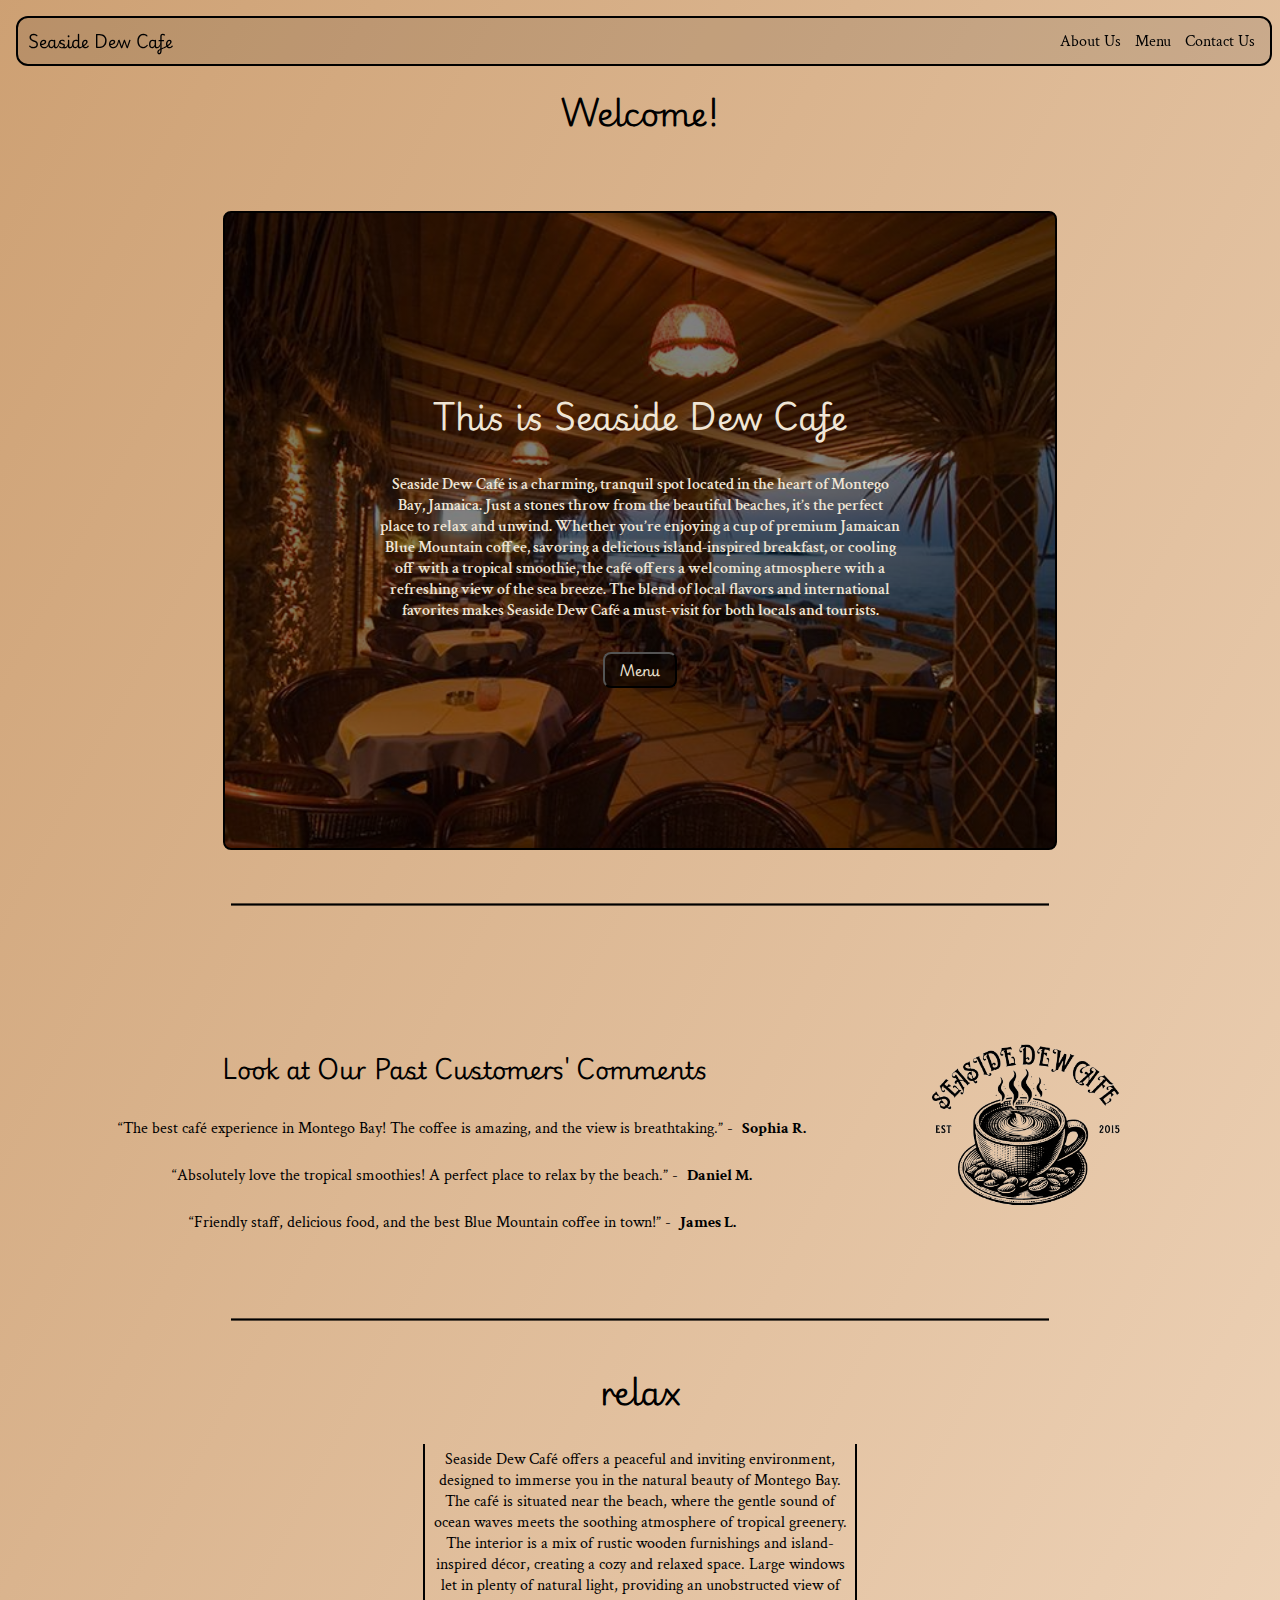
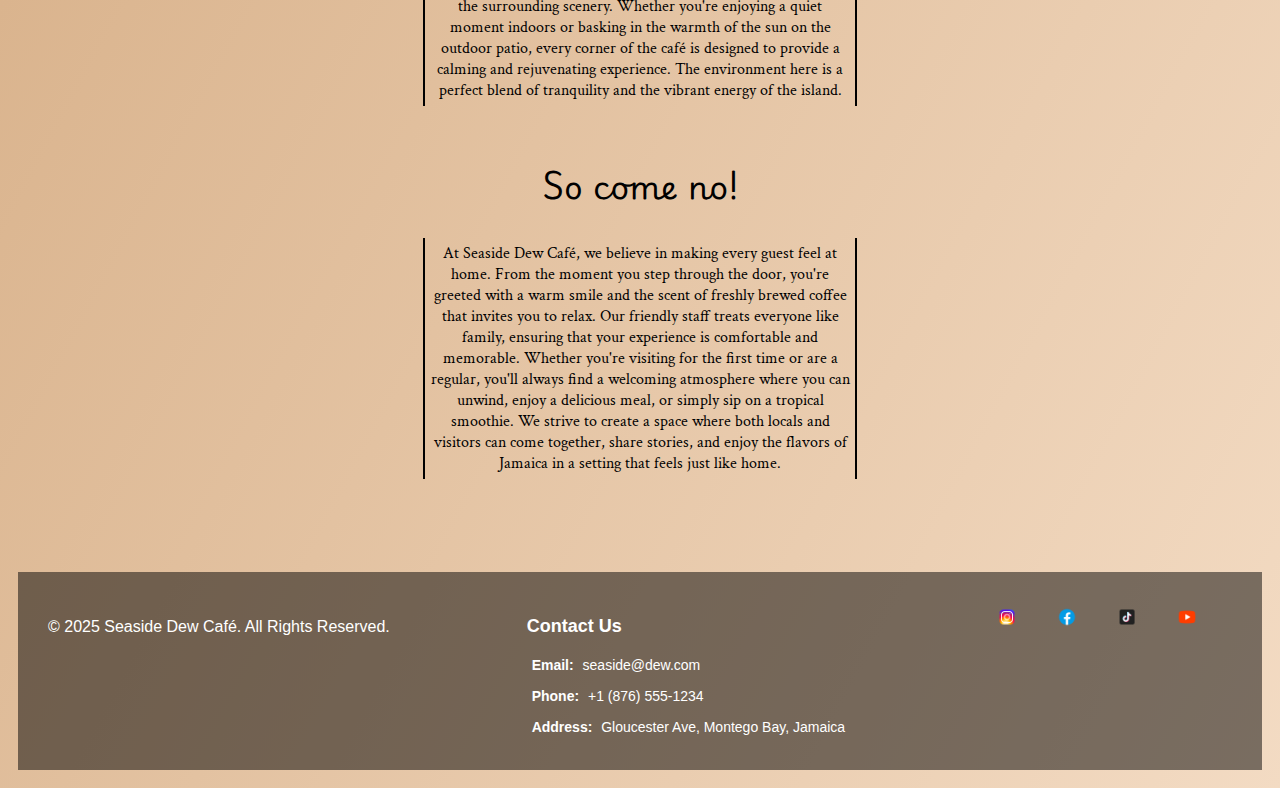
<file: index.html>
<!DOCTYPE html>
<html lang="en">
<head>
    <link rel="icon" href="logos-html/Untitled_Project_-_Coffee_Roaster_Logo_Design_Template-removebg-preview.png">
    <meta charset="UTF-8">
    <meta name="author" content="Temonty Grant">
    <meta name="viewport" content="width=device-width, initial-scale=1.0">
    <meta name="description" content="Seaside Dew Café in Montego Bay offers a peaceful escape with Jamaican-inspired dishes, refreshing drinks, and the perfect spot to relax by the beach.">
    <link rel="stylesheet" href="CSS files/index.css">
    <title>Seaside Dew Cafe</title>
</head>

<body>

    <header class="header">
        <a href="index.html" class="logo">Seaside Dew Cafe</a>

        <nav class="navbar">
            <a href="about.html">About Us</a>
            <a href="menu.html">Menu</a>
            <a href="contact.html">Contact Us</a>
        </nav>
    </header><br><br>

    <div class="welcome"><h1>Welcome!</h1></div><br><br>

    <div class="hero">
        <section class="cafe-description-comments">
            <h1>This is Seaside Dew Cafe</h1>
            <p>Seaside Dew Café is a charming, tranquil spot located in the heart of Montego Bay, 
            Jamaica. Just a stones throw from the beautiful beaches, it’s the perfect place to relax and unwind.
            Whether you’re enjoying a cup of premium Jamaican Blue Mountain coffee, savoring a delicious island-inspired breakfast, 
            or cooling off with a tropical smoothie, the café offers a welcoming atmosphere with a refreshing view of the sea breeze. 
            The blend of local flavors and international favorites makes Seaside Dew Café a must-visit for both locals and tourists.</p>

            <div class="Menu-button">
                <section class="Menu">
                    <button>
                        <a href="menu.html" class="btn2"><span class="spn2">Menu</span></a>
                    </button> 
                </section>
            </div>
        </section>
    </div><br><br>
    <hr>
        
            <br><br><br>
            <section class="customer-reviews">
                <div class="reviews-text">
                    <h2>Look at Our Past Customers' Comments</h2>
                    <p>“The best café experience in Montego Bay! The coffee is amazing, and the view is breathtaking.” - <strong>Sophia R.</strong></p>
                    <p>“Absolutely love the tropical smoothies! A perfect place to relax by the beach.” - <strong>Daniel M.</strong></p>
                    <p>“Friendly staff, delicious food, and the best Blue Mountain coffee in town!” - <strong>James L.</strong></p>
                </div>
                <div class="reviews-image">
                    <a href="https://youtu.be/LVSOL79Gj2g?si=0lL3K0hnIs6SagCR"><img src="logos-html/Untitled_Project_-_Coffee_Roaster_Logo_Design_Template-removebg-preview.png" alt="logo"></a>
                </div>
            </section>
            <hr>

        <section class="cafe-environment">
            <h1>relax</h1>
            <p>Seaside Dew Café offers a peaceful and inviting environment, designed to immerse you in the natural beauty of 
                Montego Bay. The café is situated near the beach, where the gentle sound of ocean waves meets the soothing 
                atmosphere of tropical greenery. The interior is a mix of rustic wooden furnishings and island-inspired décor, 
                creating a cozy and relaxed space. Large windows let in plenty of natural light, providing an unobstructed view of the
                 surrounding scenery. Whether you're enjoying a quiet moment indoors or basking in the warmth of the sun on the outdoor patio, 
                 every corner of the café is designed to provide a calming and rejuvenating experience. 
                The environment here is a perfect blend of tranquility and the vibrant energy of the island.</p>
            </section>

        <section class="cafe-welcome">
            <h1>So come no!</h1>
            <p>At Seaside Dew Café, we believe in making every guest feel at home. From the moment you step through the door, 
                you're greeted with a warm smile and the scent of freshly brewed coffee that invites you to relax. Our friendly staff treats
                 everyone like family, ensuring that your experience is comfortable and memorable. Whether you're visiting for the first time or are a 
                 regular, you'll always find a welcoming atmosphere where you can unwind, enjoy a delicious meal, or simply sip on a tropical smoothie. We strive to
                  create a space where both locals and visitors can come together,
                 share stories, and enjoy the flavors of Jamaica in a setting that feels just like home.</p>
        </section>
       <br><br><br><br>


    <footer>
        <section class="All-Rights Reserved">
            <p>&copy; 2025 Seaside Dew Café. All Rights Reserved.</p>
        </section>

        <section class="contact-info">
            <h2>Contact Us</h2>
            <p><strong>Email:</strong> seaside@dew.com</p>
            <p><strong>Phone:</strong> +1 (876) 555-1234</p>
            <p><strong>Address:</strong> Gloucester Ave, Montego Bay, Jamaica</p>
        </section>
        
        <section class="social-media">
            <a href="https://www.instagram.com/accounts/login/">
                <img src="png/icons8-instagram-48.png" alt="Instagram" height="20px" width="20px">
            </a>
            <a href="https://www.facebook.com/login">
                <img src="png/icons8-facebook-48.png" alt="Facebook" height="20px" width="20px">
            </a>
            <a href="https://www.tiktok.com/login">
                <img src="png/icons8-tiktok-48.png" alt="TikTok" height="20px" width="20px">
            </a>
            <a href="https://www.youtube.com/signin">
                <img src="png/icons8-youtube-48.png" alt="Youtube" height="20px" width="20px">
            </a>
        </section>

</body>
</html>
</file>
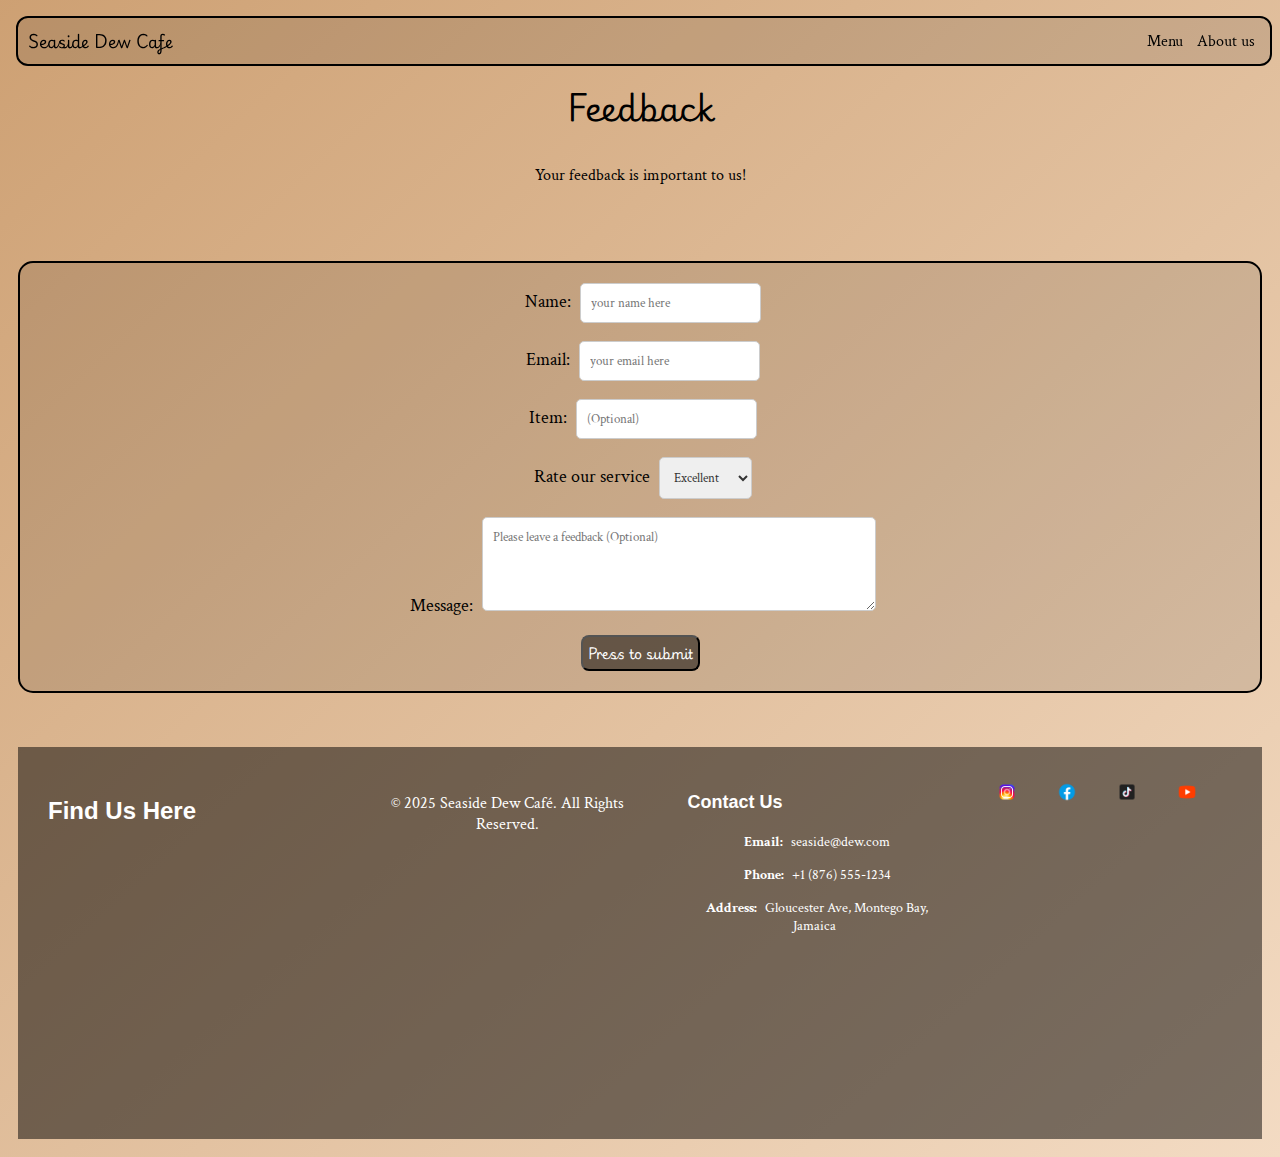
<file: contact.html>
<!DOCTYPE html>
<html lang="en">
  <head>
    <link
      rel="icon"
      href="logos-html/Untitled_Project_-_Coffee_Roaster_Logo_Design_Template-removebg-preview.png"
    />
    <meta charset="UTF-8" />
    <meta name="author" content="Temonty Grant" />
    <meta name="viewport" content="width=device-width, initial-scale=1.0" />
    <meta
      name="description"
      content="Seaside Dew Café in Montego Bay offers a peaceful escape with Jamaican-inspired dishes, refreshing drinks, and the perfect spot to relax by the beach."
    />
    <link rel="stylesheet" href="CSS files/contact.css" />
    <title>Seaside Dew Cafe</title>
  </head>
  <body>
    <header class="header">
      <a href="Index.html" class="logo">Seaside Dew Cafe</a>

      <nav class="navbar">
        <a href="menu.html">Menu</a>
        <a href="about.html">About us</a>
      </nav>
    </header>
    <br /><br />

    <h1>Feedback</h1>
    <p>Your feedback is important to us!</p>
    <br /><br /><br />
    <div class="wrapper">
      <div class="submit-feedback">
        <section class="feedback">
          <form action="page.html" method="post">
            <label for="name">Name:</label>
            <input
              type="text"
              id="name"
              name="name"
              placeholder="your name here"
              required
            />
            <br /><br />

            <label for="email">Email:</label>
            <input
              type="email"
              name="email"
              id="email"
              placeholder="your email here"
              required
            />
            <br /><br />

            <label for="item">Item:</label>
            <input type="text" name="item" id="item" placeholder="(Optional)" />
            <br /><br />

            <label for="quality-of-service">Rate our service</label>
            <select name="quality-of-service" id="quality-of-service">
              <option value="5">Excellent</option>
              <option value="4">Good</option>
              <option value="3">Average</option>
              <option value="2">Poor</option>
              <option value="1">Very Poor</option>
            </select>
            <br /><br />

            <label for="message">Message:</label>
            <textarea
              name="message"
              id="message"
              rows="4"
              cols="50"
              placeholder="Please leave a feedback (Optional)"
            ></textarea>
            <br /><br />

            <button type="submit">Press to submit</button>
          </form>
        </section>
      </div>
    </div>
    <br /><br /><br />

    <footer>
      <aside>
        <h2>Find Us Here</h2>
        <iframe
          src="https://www.google.com/maps/embed?pb=!1m18!1m12!1m3!1d3763.0302121929397!2d-77.92787652409134!3d18.476991971200047!2m3!1f0!2f0!3f0!3m2!1i1024!2i768!4f13.1!3m3!1m2!1s0x8eda2ab76931046d%3A0x449f6a9941c0b08b!2sGloucester%20Ave%2C%20Montego%20Bay%2C%20Jamaica!5e0!3m2!1sen!2sjm!4v1709412345678!5m2!1sen!2sjm"
          width="300"
          height="250"
          style="border: 0"
          allowfullscreen=""
          loading="lazy"
          referrerpolicy="no-referrer-when-downgrade"
        >
        </iframe>
      </aside>

      <section class="All-Rights Reserved">
        <p>&copy; 2025 Seaside Dew Café. All Rights Reserved.</p>
      </section>

      <section class="contact-info">
        <h2>Contact Us</h2>
        <p><strong>Email:</strong> seaside@dew.com</p>
        <p><strong>Phone:</strong> +1 (876) 555-1234</p>
        <p><strong>Address:</strong> Gloucester Ave, Montego Bay, Jamaica</p>
      </section>

      <section class="social-media">
        <a href="https://www.instagram.com/accounts/login/">
          <img
            src="png/icons8-instagram-48.png"
            alt="Instagram"
            height="20px"
            width="20px"
          />
        </a>
        <a href="https://www.facebook.com/login">
          <img
            src="png/icons8-facebook-48.png"
            alt="Facebook"
            height="20px"
            width="20px"
          />
        </a>
        <a href="https://www.tiktok.com/login">
          <img
            src="png/icons8-tiktok-48.png"
            alt="TikTok"
            height="20px"
            width="20px"
          />
        </a>
        <a href="https://www.youtube.com/signin">
          <img
            src="png/icons8-youtube-48.png"
            alt="Youtube"
            height="20px"
            width="20px"
          />
        </a>
      </section>
    </footer>
  </body>
</html>
</file>
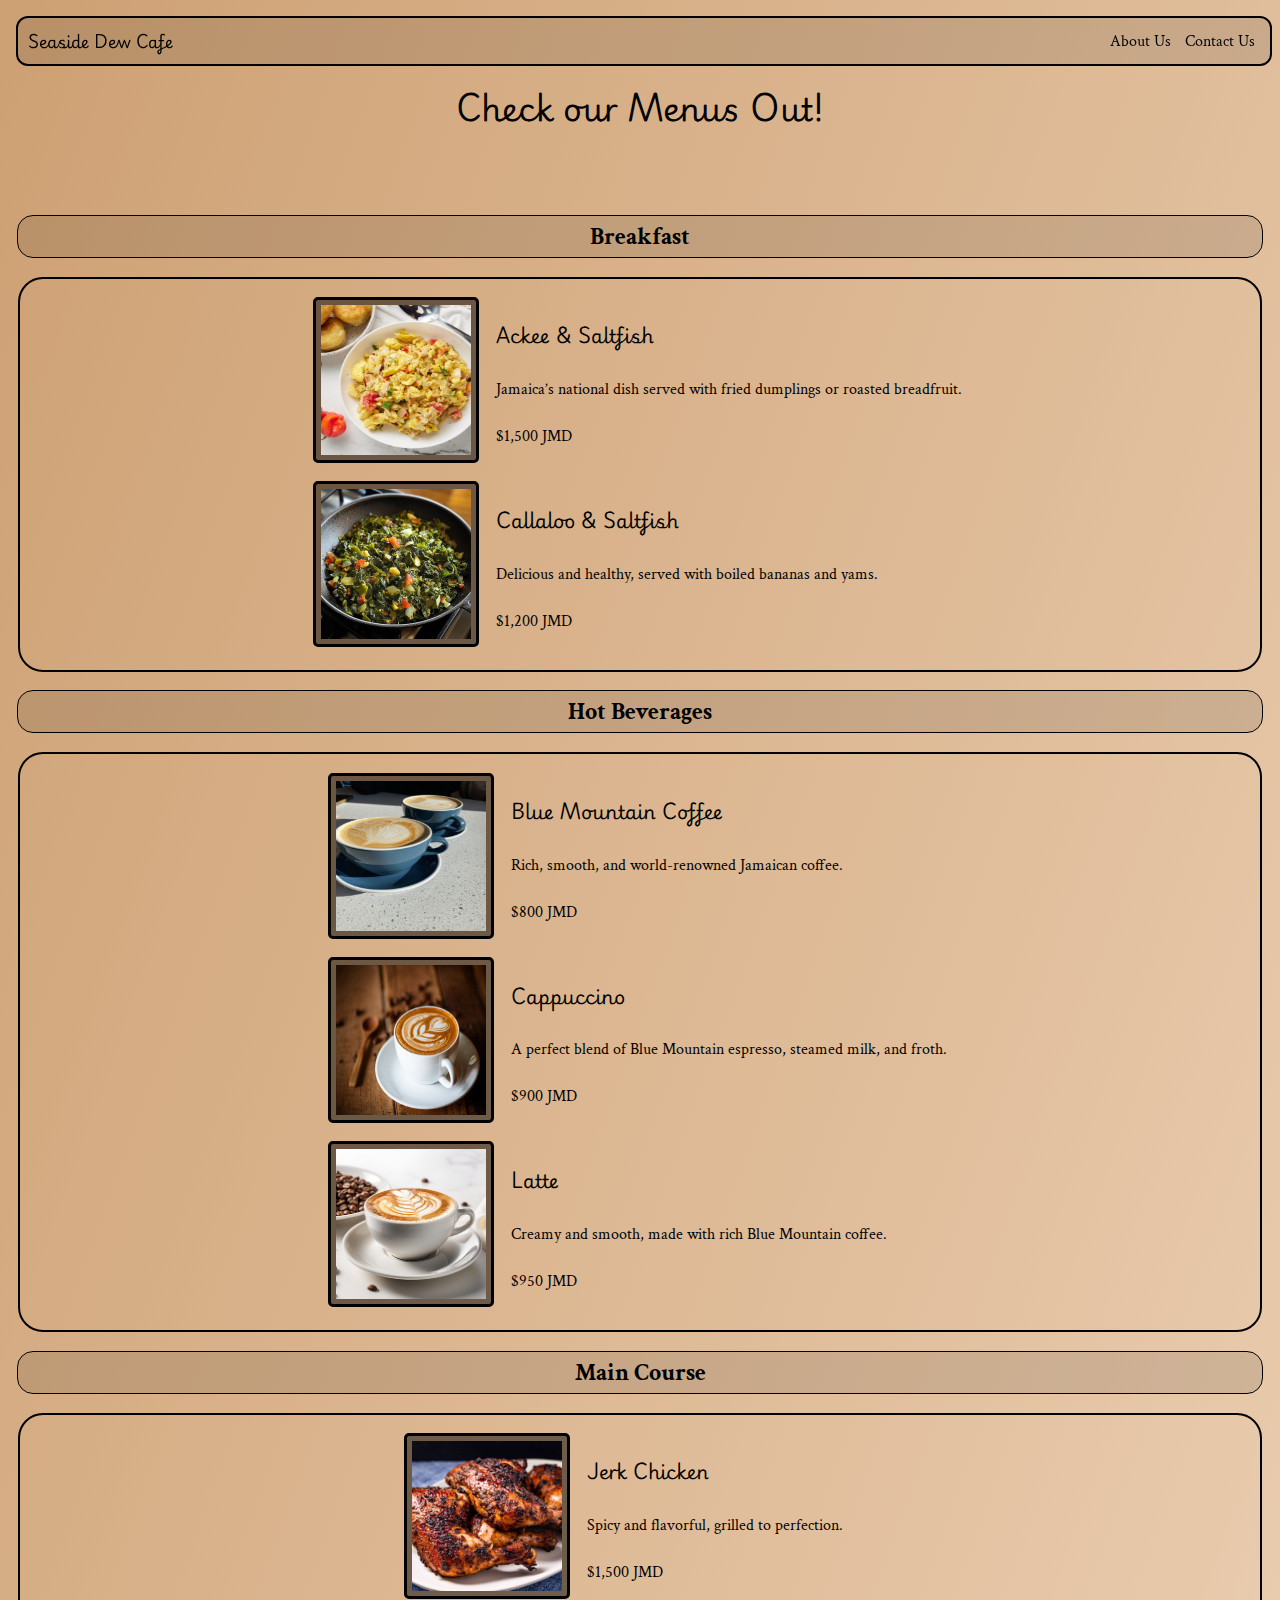
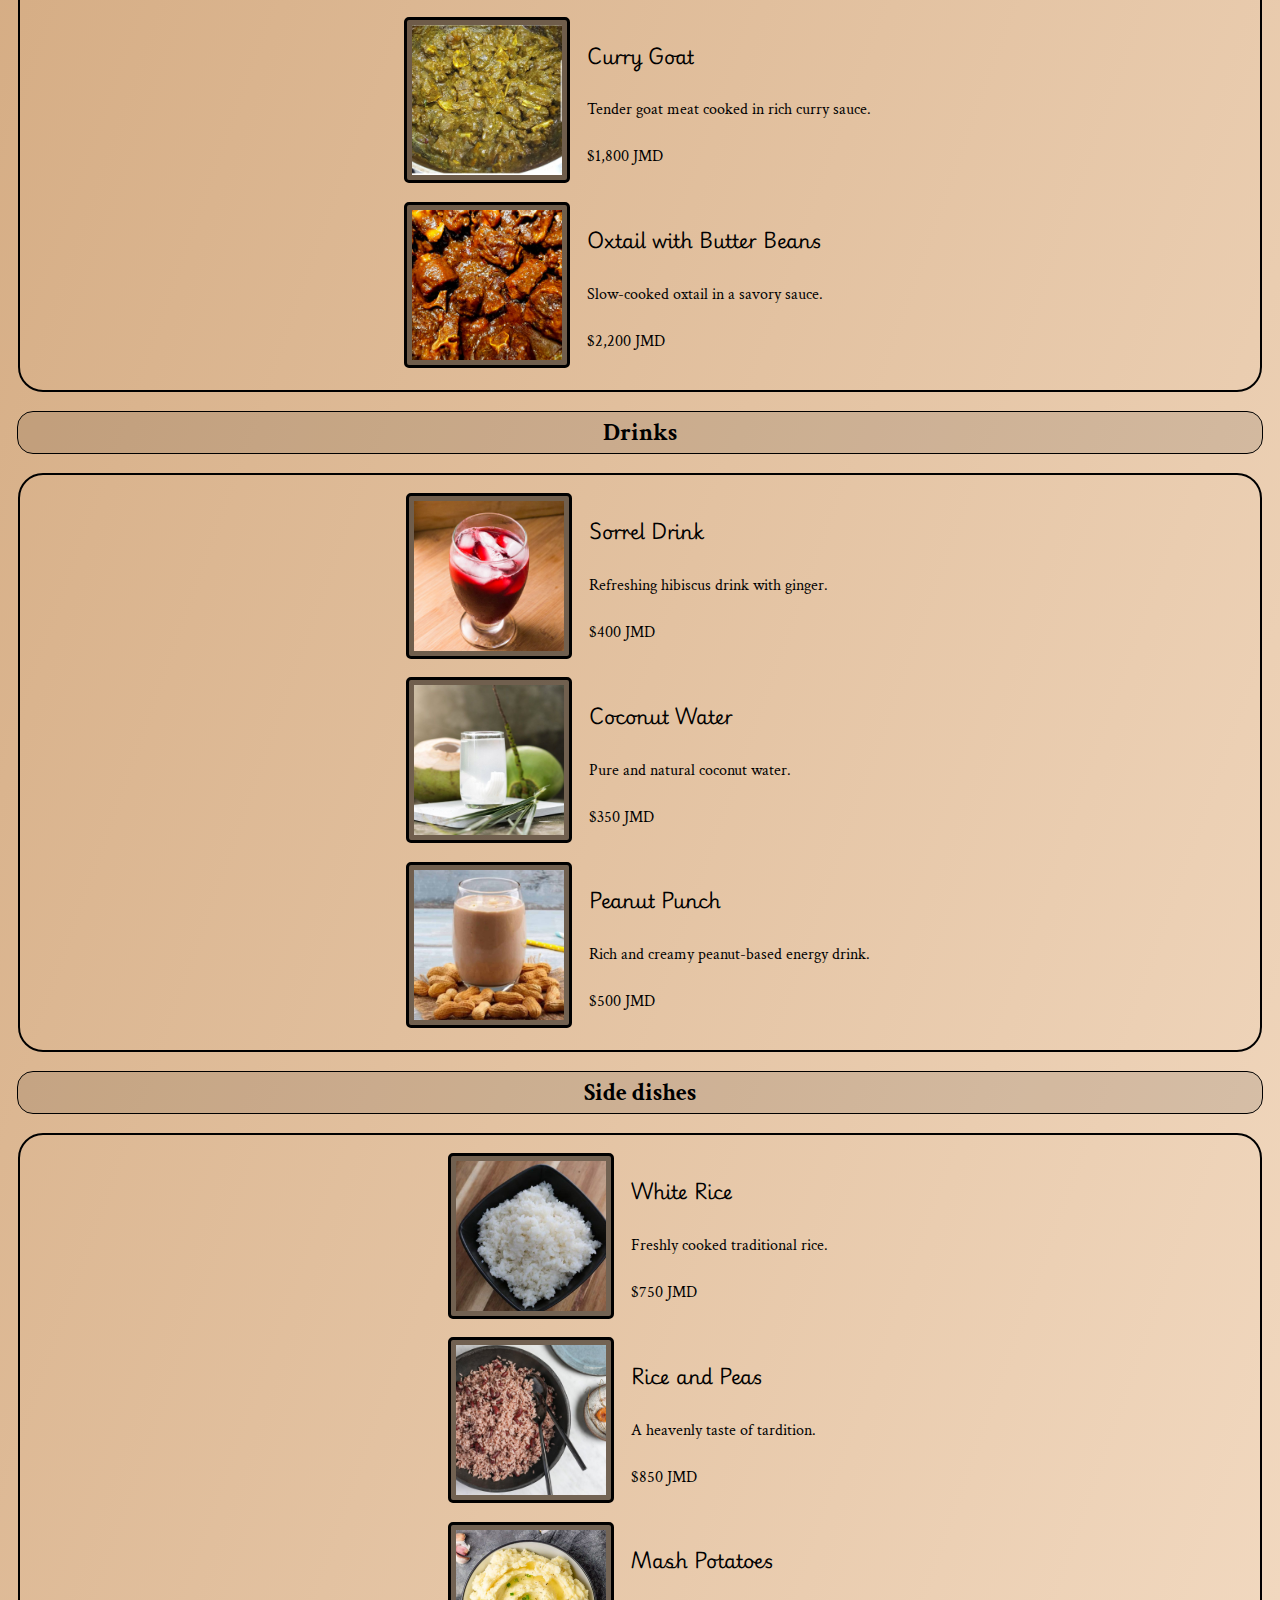
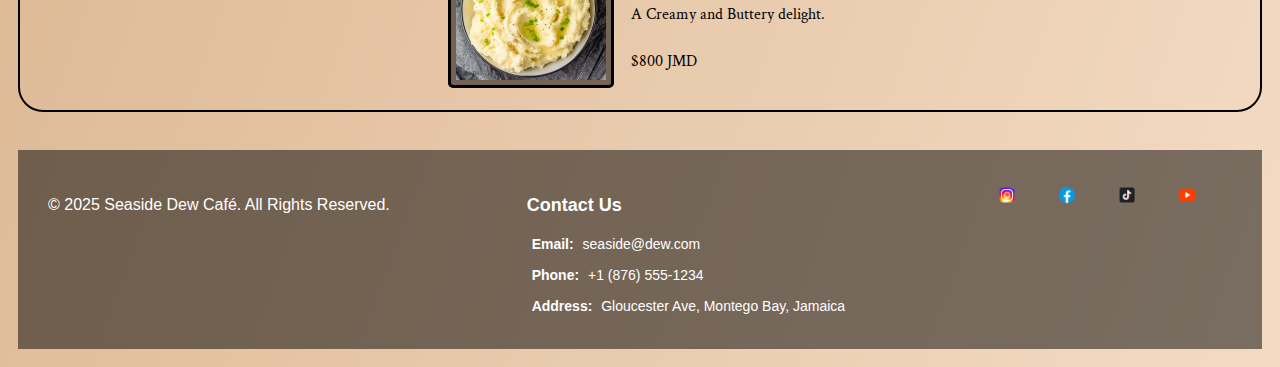
<file: menu.html>
<!DOCTYPE html>
<html lang="en">
<head>
    <link rel="icon" href="logos-html/Untitled_Project_-_Coffee_Roaster_Logo_Design_Template-removebg-preview.png">
    <meta charset="UTF-8">
    <meta name="author" content="Temonty Grant">
    <meta name="viewport" content="width=device-width, initial-scale=1.0">
    <meta name="description" content="Seaside Dew Café in Montego Bay offers a peaceful escape with Jamaican-inspired dishes, refreshing drinks, and the perfect spot to relax by the beach.">
    <link rel="stylesheet" href="CSS files/menu.css">
    <title>Seaside Dew Cafe</title>
</head>
<body>
    <header class="header">
        <a href="Index.html" class="logo">Seaside Dew Cafe</a>

        <nav class="navbar">
            <a href="about.html">About Us</a>
            <a href="contact.html">Contact Us</a>
        </nav>
    </header><br><br>

    <h1>Check our Menus Out!</h1><br><br>

    <h2 class="category-title">Breakfast</h2>
    <table class="menu-table">
        <tr>
            <td><img src="image-html/Ackee & Saltfish.jpg" alt="Ackee & Saltfish"></td>
            <td>
                <h3>Ackee & Saltfish</h3>
                <p>Jamaica’s national dish served with fried dumplings or roasted breadfruit.</p>
                <p class="price">$1,500 JMD</p>
            </td>
        </tr>
        <tr>
            <td><img src="image-html/Callaloo.jpg" alt="Callaloo & Saltfish"></td>
            <td>
                <h3>Callaloo & Saltfish</h3>
                <p>Delicious and healthy, served with boiled bananas and yams.</p>
                <p class="price">$1,200 JMD</p>
            </td>
        </tr>
    </table>

    <h2 class="category-title">Hot Beverages</h2>
    <table class="menu-table">
        <tr>
            <td><img src="image-html/Blue Mountain Cafe.jpg" alt="Blue Mountain Coffee"></td>
            <td>
                <h3>Blue Mountain Coffee</h3>
                <p>Rich, smooth, and world-renowned Jamaican coffee.</p>
                <p class="price">$800 JMD</p>
            </td>
        </tr>
        <tr>
            <td><img src="image-html/Cappucino.jpg" alt="Cappuccino"></td>
            <td>
                <h3>Cappuccino</h3>
                <p>A perfect blend of Blue Mountain espresso, steamed milk, and froth.</p>
                <p class="price">$900 JMD</p>
            </td>
        </tr>
        <tr>
            <td><img src="image-html/latte.jpg" alt="Latte"></td>
            <td>
                <h3>Latte</h3>
                <p>Creamy and smooth, made with rich Blue Mountain coffee.</p>
                <p class="price">$950 JMD</p>
            </td>
        </tr>
    </table>

    <h2 class="category-title">Main Course</h2>
    <table class="menu-table">
        <tr>
            <td><img src="image-html/Jerk Chicken.jpg" alt="Jerk Chicken"></td>
            <td>
                <h3>Jerk Chicken</h3>
                <p>Spicy and flavorful, grilled to perfection.</p>
                <p class="price">$1,500 JMD</p>
            </td>
        </tr>
        <tr>
            <td><img src="image-html/curry goat.jpg" alt="Curry Goat"></td>
            <td>
                <h3>Curry Goat</h3>
                <p>Tender goat meat cooked in rich curry sauce.</p>
                <p class="price">$1,800 JMD</p>
            </td>
        </tr>
        <tr>
            <td><img src="image-html/Oxtail.jpg" alt="Oxtail with Butter Beans"></td>
            <td>
                <h3>Oxtail with Butter Beans</h3>
                <p>Slow-cooked oxtail in a savory sauce.</p>
                <p class="price">$2,200 JMD</p>
            </td>
        </tr>
    </table>

    <h2 class="category-title">Drinks</h2>
    <table class="menu-table">
        <tr>
            <td><img src="image-html/Sorrel.jpg" alt="Sorrel"></td>
            <td>
                <h3>Sorrel Drink</h3>
                <p>Refreshing hibiscus drink with ginger.</p>
                <p class="price">$400 JMD</p>
            </td>
        </tr>
        <tr>
            <td><img src="image-html/Coconutwater.jpg" alt="Coconut Water"></td>
            <td>
                <h3>Coconut Water</h3>
                <p>Pure and natural coconut water.</p>
                <p class="price">$350 JMD</p>
            </td>
        </tr>
        <tr>
            <td><img src="image-html/Peanut Punch.jpg" alt="Peanut Punch"></td>
            <td>
                <h3>Peanut Punch</h3>
                <p>Rich and creamy peanut-based energy drink.</p>
                <p class="price">$500 JMD</p>
            </td>
        </tr>
    </table>

    <h2 class="category-title">Side dishes</h2>
    <table class="menu-table">
        <tr>
            <td><img src="image-html/white rice.jpg" alt="White Rice"></td>
            <td>
                <h3>White Rice</h3>
                <p>Freshly cooked traditional rice.</p>
                <p class="price">$750 JMD</p>
            </td>
        </tr>
        <tr>
            <td><img src="image-html/Rice & Peas.jpg" alt="Rice & Peas"></td>
            <td>
                <h3>Rice and Peas</h3>
                <p>A heavenly taste of tardition.</p>
                <p class="price">$850 JMD</p>
            </td>
        </tr>
        <tr>
            <td><img src="image-html/mashed potato.jpg" alt="Mashed Potato"></td>
            <td>
                <h3>Mash Potatoes</h3>
                <p>A Creamy and Buttery delight.</p>
                <p class="price">$800 JMD</p>
            </td>
        </tr>
    </table><br>

    <footer>
        <section class="All-Rights Reserved">
            <p>&copy; 2025 Seaside Dew Café. All Rights Reserved.</p>
        </section>

        <section class="contact-info">
            <h2>Contact Us</h2>
            <p><strong>Email:</strong> seaside@dew.com</p>
            <p><strong>Phone:</strong> +1 (876) 555-1234</p>
            <p><strong>Address:</strong> Gloucester Ave, Montego Bay, Jamaica</p>
        </section>

        <section class="social-media">
            <a href="https://www.instagram.com/accounts/login/">
                <img src="png/icons8-instagram-48.png" alt="Instagram" height="20px" width="20px">
            </a>
            <a href="https://www.facebook.com/login">
                <img src="png/icons8-facebook-48.png" alt="Facebook" height="20px" width="20px">
            </a>
            <a href="https://www.tiktok.com/login">
                <img src="png/icons8-tiktok-48.png" alt="TikTok" height="20px" width="20px">
            </a>
            <a href="https://www.youtube.com/signin">
                <img src="png/icons8-youtube-48.png" alt="Youtube" height="20px" width="20px">
            </a>
        </section>
</body>
</html>
</file>
<file: CSS files/index.css>
@import url(https://fonts.googleapis.com/css2?family=Playwrite+IT+Moderna:wght@100..400&display=swap);
@import url(https://fonts.googleapis.com/css2?family=Crimson+Text:ital,wght@0,400;0,600;0,700;1,400;1,600;1,700&display=swap);

html {
    scroll-behavior: smooth;
}

* {
    padding: 5px;

}

body {
    background: linear-gradient(to bottom right, rgba(200, 150, 100, 0.9), rgba(240, 210, 180, 0.8));
    background-repeat: no-repeat;
    background-size: cover;
}

hr {
    border: none;
    height: 1px;
    background-color: black;
    transform: scaleY(0.2);
    width: 65%;
}

.header {
    outline: rgb(0, 0, 0) solid 2px;
    position: fixed;
    display: flex;
    width: 97%;
    justify-content: space-between;
    align-items: center;
    background: rgba(0, 0, 0, 0.1);
    border-radius: 10px;
    z-index: 100;
}


.header .logo {
    font-family: "Playwrite IT Moderna", cursive;
    text-decoration: none;
    font-size: 1rem;
    color: black;
}

.header a {
    text-decoration: none;
    color: #000;
    cursor: pointer;
    font-family: "Crimson Text", sans-serif;
}

.header .navbar a:hover {
    color: rgb(198, 221, 139);
}

.welcome {
    font-family: "Playwrite IT Moderna", cursive;
    text-align: center;
}


.cafe-description-comments {
    display: inline-block;
    margin-right: 200px;
    margin-left: 200px;
    padding: 150px; 
    text-align: center;
    border: 2px solid #000; 
    border-radius: 8px; 
    background-image: linear-gradient(rgba(0, 0, 0, 0.5), rgba(0, 0, 0, 0.5)), url(images/cafe.jpg);
    background-size: cover;
    background-repeat: no-repeat;

}

.cafe-description-comments h1 {
    font-family: "Playwrite IT Moderna", cursive;
    color: #f0e6d6;
}

.cafe-description-comments p {
    font-family: "Crimson Text", sans-serif;
    color: #f0e6d6;
    font-weight: 600;
    background: rgb(rgb(0, 0, 0), rgb(0, 0, 0), rgb(0, 0, 0));
}

button {
    text-decoration: none;
    border-radius: 8px;
    color: white;
    font-family: "Playwrite IT Moderna", cursive;
    background-color: rgba(0, 0, 0, 0.5);
    transition: background-color 0.3s ease;
}

button a {
    text-decoration: none;
    color: #f0e6d6;
}

button:hover{
    background-color: rgba(200, 150, 100, 0.9);
    
}
.customer-reviews {
    text-align: center;
    display: flex;
    align-items: center; 
    justify-content: center;
    gap: 20px; 
}

.reviews-text {
    flex: 1;
    max-width: 60%;
}

.reviews-text h2 {
    font-family: "Playwrite IT Moderna", cursive;
}

.reviews-text p {
    font-family: "Crimson Text", sans-serif;

}

.reviews-image img {
    width: 300px; 
    height: auto;
}

.reviews-image:hover {
    transition: 0.5s ease;
    transform: scale(1.2)
}

.cafe-environment{
    text-align:center;
    margin-left: 400px;
    margin-right: 400px;
}

.cafe-environment h1{
    font-family: "Playwrite IT Moderna", cursive;
}

.cafe-environment p {
    font-family: "Crimson Text", sans-serif;
    border-right: #000 solid 2px;   
    border-left: #000 solid 2px;  


}

.cafe-welcome {
    text-align: center;
    margin-left: 400px;
    margin-right: 400px;
}

.cafe-welcome h1 {
    font-family: "Playwrite IT Moderna", cursive;

}

.cafe-welcome p{
    font-family: "Crimson Text", sans-serif;
    border-right: #000 solid 2px;
    border-left: #000 solid 2px;

}

footer {
    background-color: rgba(0, 0, 0, 0.5);
    color: white; 
    padding: 20px;
    display: flex;
    justify-content: space-between;
    align-items: flex-start;
    font-family: Arial, sans-serif;
}

footer section {
    margin-right: 20px;
}

footer .all-rights-reserved {
    font-size: 14px;
}

footer .contact-info h2 {
    font-size: 18px;
    margin-bottom: 10px;
}

footer .contact-info p {
    font-size: 14px;
    margin: 5px 0;
}

footer .social-media a {
    margin: 0 10px;
}

footer .social-media img {
    transition: transform 0.3s ease;
}

footer .social-media img:hover {
    transform: scale(1.2);
}

footer .social-media {
    display: flex;
    align-items: center;
    justify-content: flex-start;
}
</file>
<file: CSS files/contact.css>
@import url(https://fonts.googleapis.com/css2?family=Playwrite+IT+Moderna:wght@100..400&display=swap);
@import url(https://fonts.googleapis.com/css2?family=Crimson+Text:ital,wght@0,400;0,600;0,700;1,400;1,600;1,700&display=swap);

html {
    scroll-behavior: smooth;
}

* {
    padding: 5px;

}

body {
    background: linear-gradient(to bottom right, rgba(200, 150, 100, 0.9), rgba(240, 210, 180, 0.8));
    background-repeat: no-repeat;
    background-size: cover;
}


.header {
    outline: rgb(0, 0, 0) solid 2px;
    position: fixed;
    display: flex;
    width: 97%;
    justify-content: space-between;
    align-items: center;
    background: rgba(0, 0, 0, 0.1);
    border-radius: 10px;
    z-index: 100;
}


.header .logo {
    font-family: "Playwrite IT Moderna", cursive;
    text-decoration: none;
    font-size: 1rem;
    color: black;
}

.header a {
    text-decoration: none;
    color: #000;
    cursor: pointer;
    font-family: "Crimson Text", sans-serif;
}

.header .navbar a:hover {
    color: rgb(198, 221, 139);
}

h1 {
    font-family: "Playwrite IT Moderna", cursive;
    text-align: center;
}

p {
    font-family: "Crimson Text", sans-serif;
    text-align: center;
}

.wrapper {
    text-align: center;
    background-color: rgba(0, 0, 0, 0.1);
    border: #000 solid 2px;
    border-radius: 15px;
}


#name {
    font-family: "Crimson Text", sans-serif; 
    color: #333;
    padding: 10px;
    border: 1px solid #ccc;
    border-radius: 5px;
}
#email {
    font-family: "Crimson Text", sans-serif; 
    color: #333;
    padding: 10px;
    border: 1px solid #ccc;
    border-radius: 5px;
}

#item {
    font-family: "Crimson Text", sans-serif; 
    color: #333;
    padding: 10px;
    border: 1px solid #ccc;
    border-radius: 5px;
}

#quality-of-service {
    font-family: "Crimson Text", sans-serif; 
    color: #333;
    padding: 10px;
    border: 1px solid #ccc;
    border-radius: 5px;
}

#name {
    font-family: "Crimson Text", sans-serif; 
    color: #333;
    padding: 10px;
    border: 1px solid #ccc;
    border-radius: 5px;
}

#message {
    font-family: "Crimson Text", sans-serif; 
    color: #333;
    padding: 10px;
    border: 1px solid #ccc;
    border-radius: 5px;
}

label[for="name"] {
    font-family: "Crimson Text", sans-serif; 
    font-size: 18px;
    color: #000000;
}

label[for="email"] {
    font-family: "Crimson Text", sans-serif; 
    font-size: 18px;
    color: #000000;
}

label[for="item"] {
    font-family: "Crimson Text", sans-serif; 
    font-size: 18px;
    color: #000000;
}
    
label[for="quality-of-service"] {
    font-family: "Crimson Text", sans-serif; 
    font-size: 18px;
    color: #000000;
}

label[for="message"] {
    font-family: "Crimson Text", sans-serif; 
    font-size: 18px;
    color: #000000;
}
    
    
    

button {
    text-decoration: none;
    border-radius: 8px;
    color: white;
    font-family: "Playwrite IT Moderna", cursive;
    background-color: rgba(0, 0, 0, 0.5);
    transition: background-color 0.3s ease;
}

button a {
    text-decoration: none;
    color: #f0e6d6;
}

button:hover{
    background-color: rgba(200, 150, 100, 0.9);
}









footer {
    background-color: rgba(0, 0, 0, 0.5);
    color: white; 
    padding: 20px;
    display: flex;
    justify-content: space-between;
    align-items: flex-start;
    font-family: Arial, sans-serif;
}

footer section {
    margin-right: 20px;
}

footer .all-rights-reserved {
    font-size: 14px;
}

footer .contact-info h2 {
    font-size: 18px;
    margin-bottom: 10px;
}

footer .contact-info p {
    font-size: 14px;
    margin: 5px 0;
}

footer .social-media a {
    margin: 0 10px;
}

footer .social-media img {
    transition: transform 0.3s ease;
}

footer .social-media img:hover {
    transform: scale(1.2);
}

footer .social-media {
    display: flex;
    align-items: center;
    justify-content: flex-start;
}
</file>
<file: CSS files/menu.css>
@import url(https://fonts.googleapis.com/css2?family=Playwrite+IT+Moderna:wght@100..400&display=swap);
@import url(https://fonts.googleapis.com/css2?family=Crimson+Text:ital,wght@0,400;0,600;0,700;1,400;1,600;1,700&display=swap);
@import url(https://fonts.googleapis.com/css2?family=EB+Garamond:ital,wght@0,400..800;1,400..800&family=Playwrite+IT+Moderna:wght@100..400&display=swap);
html {
  scroll-behavior: smooth;
}

* {
  padding: 5px;
}

body {
  background: linear-gradient(
    to bottom right,
    rgba(200, 150, 100, 0.9),
    rgba(240, 210, 180, 0.8)
  );
  background-repeat: no-repeat;
  background-size: cover;
}

.header {
  outline: rgb(0, 0, 0) solid 2px;
  position: fixed;
  display: flex;
  width: 97%;
  justify-content: space-between;
  align-items: center;
  background: rgba(0, 0, 0, 0.1);
  border-radius: 10px;
  z-index: 100;
}

.header .logo {
  font-family: "Playwrite IT Moderna", cursive;
  text-decoration: none;
  font-size: 1rem;
  color: black;
}

.header a {
  text-decoration: none;
  color: #000;
  cursor: pointer;
  font-family: "Crimson Text", sans-serif;
}

.header .navbar a:hover {
  color: rgb(198, 221, 139);
}

h1 {
  text-align: center;
  font-family: "Playwrite IT Moderna", cursive;
}

.category-title {
  background-color: rgba(0, 0, 0, 0.1);
  outline: #000 solid 1px;
  border-radius: 15px;
  text-align: center;
  font-family: "Crimson Text", sans-serif;
}

.menu-table h3 {
  font-family: "Playwrite IT Moderna", cursive;
}

.menu-table p {
  font-family: "Crimson Text", sans-serif;
}

.menu-table img {
  height: 150px;
  width: 150px;
  border: black 3px solid;
  border-radius: 5px;
  padding: 5px;
  background-color: rgba(0, 0, 0, 0.5);
}

.menu-table img:hover {
  transform: scale(1.1);
  transition: 2s ease-in-out;
  filter: brightness(70%);
}

.price {
  font-family: "EB Garamond", serif;
}

table {
  display: flex;
  justify-content: center;
  border: #000 solid 2px;
  border-radius: 25px;
}

footer {
  margin-top: 20px;
  background-color: rgba(0, 0, 0, 0.5);
  color: white;
  padding: 20px;
  display: flex;
  justify-content: space-between;
  align-items: flex-start;
  font-family: Arial, sans-serif;
}

footer section {
  margin-right: 20px;
}

footer .all-rights-reserved {
  font-size: 14px;
}

footer .contact-info h2 {
  font-size: 18px;
  margin-bottom: 10px;
}

footer .contact-info p {
  font-size: 14px;
  margin: 5px 0;
}

footer .social-media a {
  margin: 0 10px;
}

footer .social-media img {
  transition: transform 0.3s ease;
}

footer .social-media img:hover {
  transform: scale(1.2);
}

footer .social-media {
  display: flex;
  align-items: center;
  justify-content: flex-start;
}
</file>
